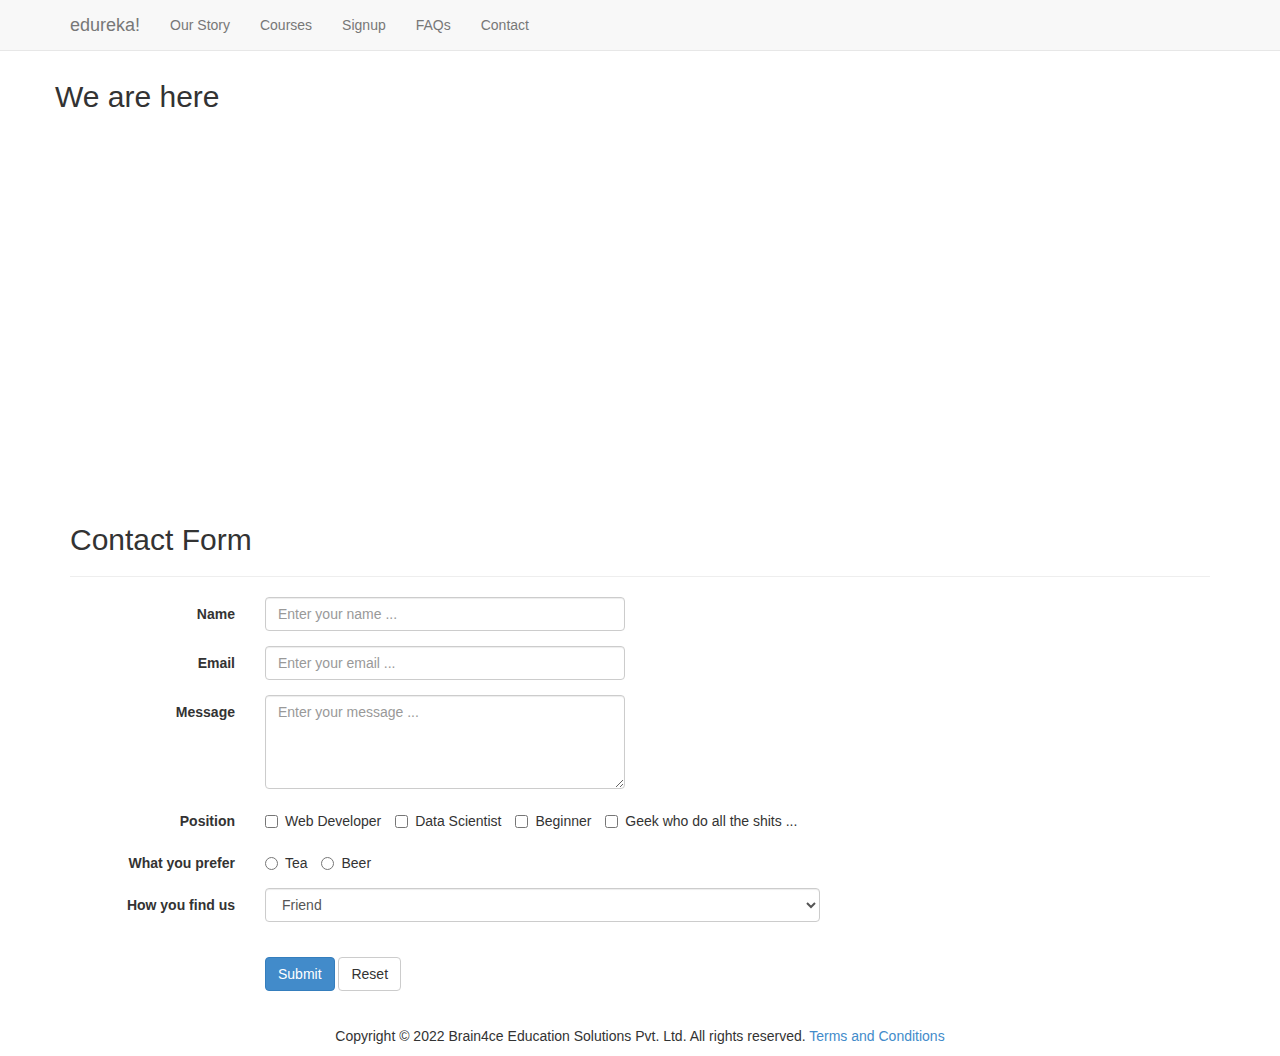
<file: edureka/contact.html>
<!DOCTYPE html>
<html>
    
<head>
     <link  type="text/css" rel="stylesheet"  href="css/bootstrap.min.css" /> 
     <script src="http://maps.google.com/maps/api/js?sensor=false"></script>
     <script>	
 
      function init_map() {
		var var_location = new google.maps.LatLng(28.4587374,77.0399587);
 
        var var_mapoptions = {
          center: var_location,
          zoom: 16
        };
 
		var var_marker = new google.maps.Marker({
			position: var_location,
			map: var_map,
			title:"Google "});
 
        var var_map = new google.maps.Map(document.getElementById("map-container"),
            var_mapoptions);
 
		var_marker.setMap(var_map);	
 
      } 
      google.maps.event.addDomListener(window, 'load', init_map); 
    </script>
    
     <style>
      #map-container { height: 300px }
    </style>

</head>
    
<body>     
    
    <!--  Top Fixed Navigation bar  -->    
    <div class="navbar navbar-default navbar-fixed-top">    
      <div class="container">        
          <div class="navbar-header">        
            <button type="button" class="navbar-toggle" data-toggle="collapse" data-target=".navbar-collapse">          
              <span class="icon-bar" ></span>
              <span class="icon-bar" ></span>
              <span class="icon-bar" ></span>          
           </button>          
           <a href="index.html" class="navbar-brand">edureka!</a>        
          </div>
          
          <div class="navbar-collapse collapse">
              <ul class="nav navbar-nav">
                <li><a href="story.html">Our Story</a></li>
                <li><a href="courses.html">Courses</a></li>
                <li><a href="signup.html">Signup</a></li>
                <li><a href="faqs.html">FAQs</a></li>          
              <li><a href="contact.html">Contact</a></li>
              </ul>
          </div>           
      </div>
    </div>
    <!--  Complete Top Fixed Navigation bar --> 
    
  
    <br/><br/><br/>  
    <div class="container">        
           <div class="row">
                  <h2>We are here</h2>  
          </div>
    </div>
    <br/>
    <!-------- Google Map Starts ----->    
    
     <div id="map-container" class="col-md-12"></div>
    
    <!--------Google Map Completed ---->

    <!------ Contact Form Starts ------>
    
    <br/><br/><br/>
    <div class="container">    
       <div class="row">
          <div class="col-md-12">
           
              <h2>Contact Form</h2><hr/>
              <form class="form-horizontal">
                 <div class="form-group">
                   <label for="name" class="col-sm-2 control-label">Name</label>
                     <div class="col-sm-4">
                     <input type="text" class="form-control" placeholder="Enter your name ..."/>
                     </div>
                 </div>  
                  
                  <div class="form-group">
                   <label for="email" class="col-sm-2 control-label">Email</label>
                     <div class="col-sm-4">
                     <input type="email" class="form-control" placeholder="Enter your email ..."/>
                     </div>
                 </div>   
                   
                  <div class="form-group">
                   <label for="message" class="col-sm-2 control-label">Message</label>
                     <div class="col-sm-4">
                     <textarea class="form-control" rows="4" placeholder="Enter your message ..."></textarea>
                     </div>
                 </div>
                  
                  <div class="form-group">
                     <label for="message" class="col-sm-2 control-label">Position</label>
                     <div class="col-sm-10">
                         
                         <label class="checkbox-inline">
                         <input type="checkbox" value="option1"/> Web Developer
                         </label>
                         
                         <label class="checkbox-inline">
                         <input type="checkbox" value="option2"/> Data Scientist
                         </label>
                         
                         <label class="checkbox-inline">
                         <input type="checkbox" value="option2"/> Beginner
                         </label>
                         
                         <label class="checkbox-inline">
                         <input type="checkbox" value="option1"/> Geek who do all the shits ...
                         </label>                     
                     </div>
                  </div> 
                  
                  
                  <div class="form-group">
                     <label for="message" class="col-sm-2 control-label">What you prefer</label>
                     <div class="col-sm-10">
                         
                         <label class="radio-inline">
                         <input type="radio" name="radio" value="option1"/> Tea
                         </label>
                         
                         <label class="radio-inline">
                         <input type="radio" name="radio" value="option2"/> Beer
                         </label>
                     </div>
                 </div> 
                  
                 <div class="form-group">
                   <label for="how-you-know" class="col-sm-2 control-label">How you find us</label>
                     <div class="col-sm-6">                        
                        <select class="form-control">
                        <option>Friend</option> 
                        <option>Facebook</option> 
                        <option>News</option> 
                        <option>Google Search Results</option> 
                        </select>
                     </div>
                 </div> 
                  
                 <br/>
                 <div class="form-group">                 
                     <div class="col-sm-offset-2 col-sm-6">                
                       <button type="submit" class="btn btn-primary">Submit</button> 
                       <button type="reset" class="btn btn-default">Reset</button> 
                     </div>
                 </div> 


                 
              </form>
              
          </div>
       </div>    
    </div>
    

    
    <br/>
    <!--  Footer Starts ---->
    <div class="container">
      <div class="row">
        <p align="center">Copyright &copy; 2022 Brain4ce Education Solutions Pvt. Ltd. All rights reserved. 
	     <a data-toggle="modal" href="#myModal">Terms and Conditions</a>
	    </p>
       </div>
    </div>
    
       
       <div class="modal fade" id="myModal" tabinex="-1" role="dialog" aria-hidden="true" >
           <div class="modal-dialog">
               <div class="modal-content">
                 
                   <div class="modal-header">
                     <h2>Terms and conditions</h2>
                   </div>
                   
                   <div class="modal-body">
                     <p>We are a team of tech enthusiats who are determined to make learning easy for everyone.
                         At edureka we believe in awesome work, to make sure we provide a great learning experience to our users.
                        <br/> <br/>
                        
                        Learning is meant to be an enjoyable activity and we put our best to turn it into that.
                        <br/>
                        If you think the same come  <a target="_blank" href="http://www.edureka.co/careers">join us</a>
                     </p>
                   </div>
                   
                   <div class="modal-footer">
                    <button type="button" class="btn btn-primary" data-dismiss="modal">Close</button>
                   </div>
                   
               </div>           
           </div>       
       </div>

    <!---- Modal Ends   --->
    
     <script src="js/jquery-1.11.3.js"></script> 
     <script src="js/bootstrap.js"></script>   
    
</body>
</html>
</file>
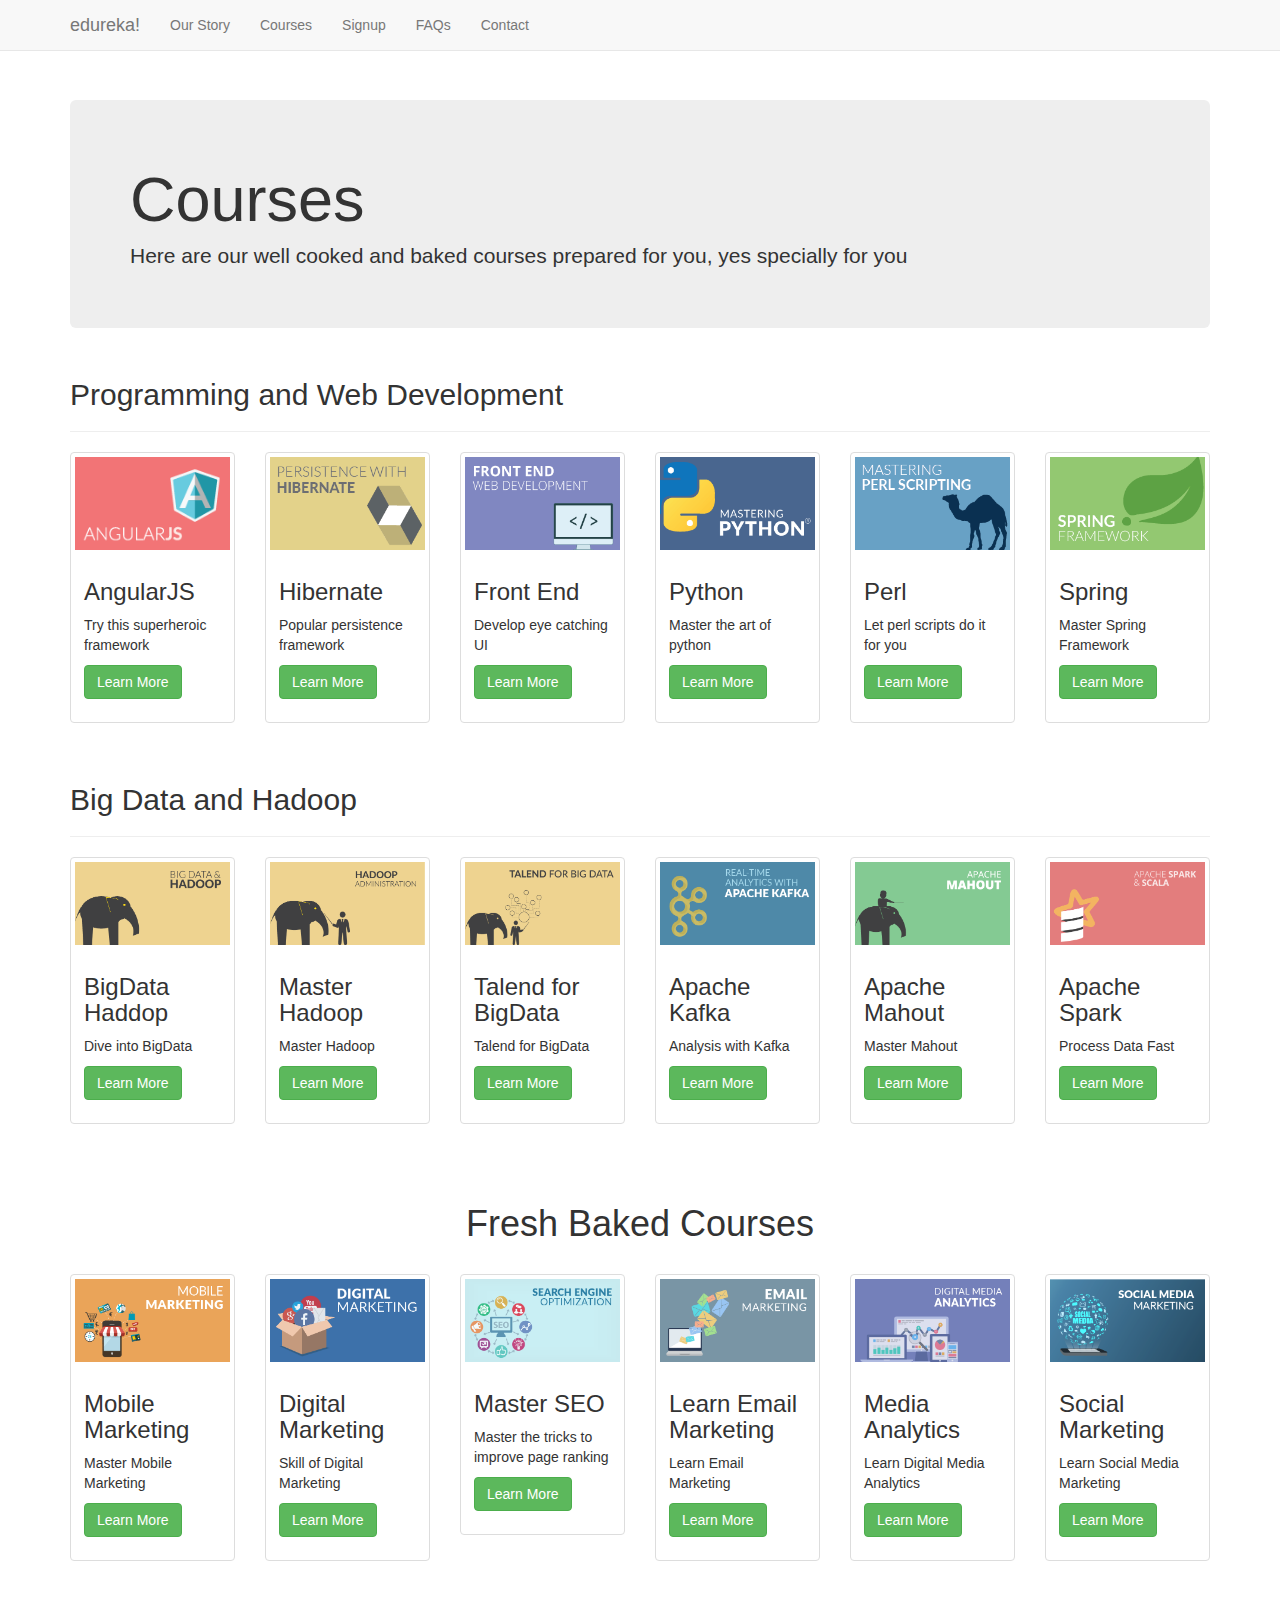
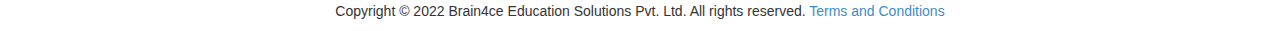
<file: edureka/courses.html>
<!DOCTYPE html>
<html>
    
<head>
     <link  type="text/css" rel="stylesheet"  href="css/bootstrap.min.css" /> 
</head>
    
<body>     
    
    <!--  Top Fixed Navigation bar  -->    
    <div class="navbar navbar-default navbar-fixed-top">    
      <div class="container">        
          <div class="navbar-header">        
            <button type="button" class="navbar-toggle" data-toggle="collapse" data-target=".navbar-collapse">          
              <span class="icon-bar" ></span>
              <span class="icon-bar" ></span>
              <span class="icon-bar" ></span>          
           </button>          
           <a href="index.html" class="navbar-brand">edureka!</a>        
          </div>
          
          <div class="navbar-collapse collapse">
              <ul class="nav navbar-nav">
                <li><a href="story.html">Our Story</a></li>
                <li><a href="courses.html">Courses</a></li>
                <li><a href="signup.html">Signup</a></li>
                <li><a href="faqs.html">FAQs</a></li>          
              <li><a href="contact.html">Contact</a></li>
              </ul>
          </div>           
      </div>
    </div>
    <!--  Complete Top Fixed Navigation bar --> 
    
    <!---- Jumbotron Starts ----->
    
    <br/><br/><br/><br/><br/>
    <div class="container">    
       <div class="row">        
          <div class="col-md-12">
              
              <div class="jumbotron">
              <h1>Courses</h1>                  
                  <p>Here are our well cooked and baked courses prepared for you, yes specially for you</p> 
              </div>
             
          </div>        
        </div>   
    </div>
    
   <!---- Jumbotron Ends ------>
    
   <!---- Custom Thumbnails Starts  ---->    
    <div class="container">
        <div class="row">        
           <div class="col-md-12">
               <h2>Programming and Web Development</h2><hr/>
           </div>        
        </div>   
        
        <div class="row">        
            <div class="col-md-2">
               <div class="thumbnail">
               <img src="images/angularjsM.png"/>
                   <div class="caption">
                   <h3>AngularJS</h3>
                       <p>Try this superheroic framework</p>
                       <p><a target="_blank" href="http://www.edureka.co/angular-js" class="btn btn-success">Learn More</a></p>
                   </div>
               </div>
            </div>            
            <div class="col-md-2">
               <div class="thumbnail">
               <img src="images/HIBERNATE.png"/>
                   <div class="caption">
                   <h3>Hibernate</h3>
                       <p>Popular persistence framework</p>
                       <p><a target="_blank" href="http://www.edureka.co/persistence-with-hibernate" class="btn btn-success">Learn More</a></p>
                   </div>
               </div>
            </div> 
            <div class="col-md-2">
               <div class="thumbnail">
               <img src="images/WEB-UI(1).png"/>
                   <div class="caption">
                   <h3>Front End</h3>
                       <p>Develop eye catching UI</p>
                       <p><a target="_blank" href="http://www.edureka.co/front-end-web-development" class="btn btn-success">Learn More</a></p>
                   </div>
               </div>
            </div> 
            <div class="col-md-2">
               <div class="thumbnail">
               <img src="images/Mastering-Python.png"/>
                   <div class="caption">
                   <h3>Python</h3>
                       <p>Master the art of python</p>
                       <p><a target="_blank" href="http://www.edureka.co/python" class="btn btn-success">Learn More</a></p>
                   </div>
               </div>
            </div> 
            <div class="col-md-2">
               <div class="thumbnail">
               <img src="images/PERL.png"/>
                   <div class="caption">
                   <h3>Perl</h3>
                       <p>Let perl scripts do it for you</p>
                       <p><a target="_blank" href="http://www.edureka.co/mastering-perl-scripting" class="btn btn-success">Learn More</a></p>
                   </div>
               </div>
            </div> 
            <div class="col-md-2">
               <div class="thumbnail">
               <img src="images/SPRING.png"/>
                   <div class="caption">
                   <h3>Spring</h3>
                       <p>Master Spring Framework</p>
                       <p><a target="_blank" href="http://www.edureka.co/spring-framework" class="btn btn-success">Learn More</a></p>
                   </div>
               </div>
            </div> 
        </div>   
        
    </div>
    
    <!----Custom Thumbnails Completed ------->
    
    <br/><br/>
    
     <!----Custom  Thumbnails 2 Started--->
    
    <div class="container">
        <div class="row">        
           <div class="col-md-12">
               <h2>Big Data and Hadoop</h2><hr/>
           </div>        
        </div>   
        
        <div class="row">        
             <div class="col-md-2">
               <div class="thumbnail">
               <img src="images/bdh.png"/>
                   <div class="caption">
                   <h3>BigData Haddop</h3>
                       <p>Dive into BigData</p>
                       <p><a target="_blank" href="http://www.edureka.co/big-data-and-hadoop" class="btn btn-success">Learn More</a></p>
                   </div>
               </div>
             </div>               
             <div class="col-md-2">
               <div class="thumbnail">
               <img src="images/Hadoop-Admin.png"/>
                   <div class="caption">
                   <h3>Master Hadoop</h3>
                       <p>Master Hadoop</p>
                       <p><a target="_blank" href="http://www.edureka.co/hadoop-admin" class="btn btn-success">Learn More</a></p>
                   </div>
               </div>
             </div>  
             <div class="col-md-2">
               <div class="thumbnail">
               <img src="images/talend.png"/>
                   <div class="caption">
                   <h3>Talend for BigData</h3>
                       <p>Talend for BigData</p>
                       <p><a target="_blank" href="http://www.edureka.co/talend-for-big-data" class="btn btn-success">Learn More</a></p>
                   </div>
               </div>
             </div>  
             <div class="col-md-2">
               <div class="thumbnail">
               <img src="images/kafka.png"/>
                   <div class="caption">
                   <h3>Apache Kafka</h3>
                       <p>Analysis with Kafka</p>
                       <p><a target="_blank" href="http://www.edureka.co/apache-kafka" class="btn btn-success">Learn More</a></p>
                   </div>
               </div>
             </div>  
             <div class="col-md-2">
               <div class="thumbnail">
               <img src="images/mahout.png"/>
                   <div class="caption">
                   <h3>Apache Mahout</h3>
                       <p>Master Mahout</p>
                       <p><a target="_blank" href="http://www.edureka.co/mahout" class="btn btn-success">Learn More</a></p>
                   </div>
               </div>
             </div> 
             <div class="col-md-2">
               <div class="thumbnail">
               <img src="images/spark.png"/>
                   <div class="caption">
                   <h3>Apache Spark</h3>
                       <p>Process Data Fast</p>
                       <p><a target="_blank" href="http://www.edureka.co/apache-spark-scala-training" class="btn btn-success">Learn More</a></p>
                   </div>
               </div>
             </div>  
        </div>  
    </div>
    
    <!-- Custom Thumbnails 2 Completed -------->
    <br/><br/><br/>
    
      <!----Custom  Thumbnails 3 Started--->
     <h1 align="center">Fresh Baked Courses</h1><br/>
     <div class="container">
        <div class="row">        
           <div class="col-md-2">
               <div class="thumbnail">
               <img src="images/mobilemarketing.png"/>
                   <div class="caption">
                   <h3>Mobile Marketing</h3>
                       <p>Master Mobile Marketing</p>
                       <p><a target="_blank" href="http://www.edureka.co/mobile-marketing" class="btn btn-success">Learn More</a></p>
                   </div>
               </div>
           </div>            
           <div class="col-md-2">
               <div class="thumbnail">
               <img src="images/digitalmarketing.png"/>
                   <div class="caption">
                   <h3>Digital Marketing</h3>
                       <p>Skill of Digital Marketing</p>
                       <p><a target="_blank" href="http://www.edureka.co/digital-marketing" class="btn btn-success">Learn More</a></p>
                   </div>
               </div>
           </div>   
           <div class="col-md-2">
               <div class="thumbnail">
               <img src="images/searchengineoptimization.png"/>
                   <div class="caption">
                   <h3>Master SEO</h3> <!--attachment-full wp-post-image-->
                       <p>Master the tricks to improve page ranking</p>
                       <p><a target="_blank" href="http://www.edureka.co/search-engine-optimization" class="btn btn-success">Learn More</a></p>
                   </div>
               </div>
           </div>  
           <div class="col-md-2">
               <div class="thumbnail">
               <img src="images/emailmarketing.png"/>
                   <div class="caption">
                   <h3>Learn Email Marketing</h3>
                       <p>Learn Email Marketing</p>
                       <p><a target="_blank" href="http://www.edureka.co/email-marketing" class="btn btn-success">Learn More</a></p>
                   </div>
               </div>
           </div> 
           <div class="col-md-2">
               <div class="thumbnail">
               <img src="images/digitalmediaanalytics.png"/>
                   <div class="caption">
                   <h3>Media Analytics</h3>
                       <p>Learn Digital Media Analytics</p>
                       <p><a target="_blank" href="http://www.edureka.co/digital-media-analytics" class="btn btn-success">Learn More</a></p>
                   </div>
               </div>
           </div> 
           <div class="col-md-2">
               <div class="thumbnail">
               <img src="images/socialmediamarketing.png"/>
                   <div class="caption">
                   <h3>Social Marketing</h3>
                       <p>Learn Social Media Marketing</p>
                       <p><a target="_blank" href="http://www.edureka.co/social-media-marketing" class="btn btn-success">Learn More</a></p>
                   </div>
               </div>
           </div>  
        </div>  
     </div>
    <!----Custom  Thumbnails 3 Completed -------->
    

    
    <br/><br/>
    <!--  Footer Starts ---->
    <div class="container">
      <div class="row">
        <p align="center">Copyright &copy; 2022 Brain4ce Education Solutions Pvt. Ltd. All rights reserved. 
	     <a data-toggle="modal" href="#myModal">Terms and Conditions</a>
	    </p>
       </div>
    </div>
    
    <!-- Footer Ends  ----->

    
    <!--  Modal Starts -->
       
       <div class="modal fade" id="myModal" tabinex="-1" role="dialog" aria-hidden="true" >
           <div class="modal-dialog">
               <div class="modal-content">
                 
                   <div class="modal-header">
                     <h2>Terms and conditions</h2>
                   </div>
                   
                   <div class="modal-body">
                     <p>We are a team of tech enthusiats who are determined to make learning easy for everyone.
                         At edureka we believe in awesome work, to make sure we provide a great learning experience to our users.
                        <br/> <br/>
                        
                        Learning is meant to be an enjoyable activity and we put our best to turn it into that.
                        <br/>
                        If you think the same come  <a target="_blank" href="http://www.edureka.co/careers">join us</a>
                     </p>
                   </div>
                   
                   <div class="modal-footer">
                    <button type="button" class="btn btn-primary" data-dismiss="modal">Close</button>
                   </div>
                   
               </div>           
           </div>       
       </div>

    <!---- Modal Ends   --->
    
     <script src="js/jquery-1.11.3.js"></script> 
     <script src="js/bootstrap.js"></script>   
    
</body>
</html>
</file>
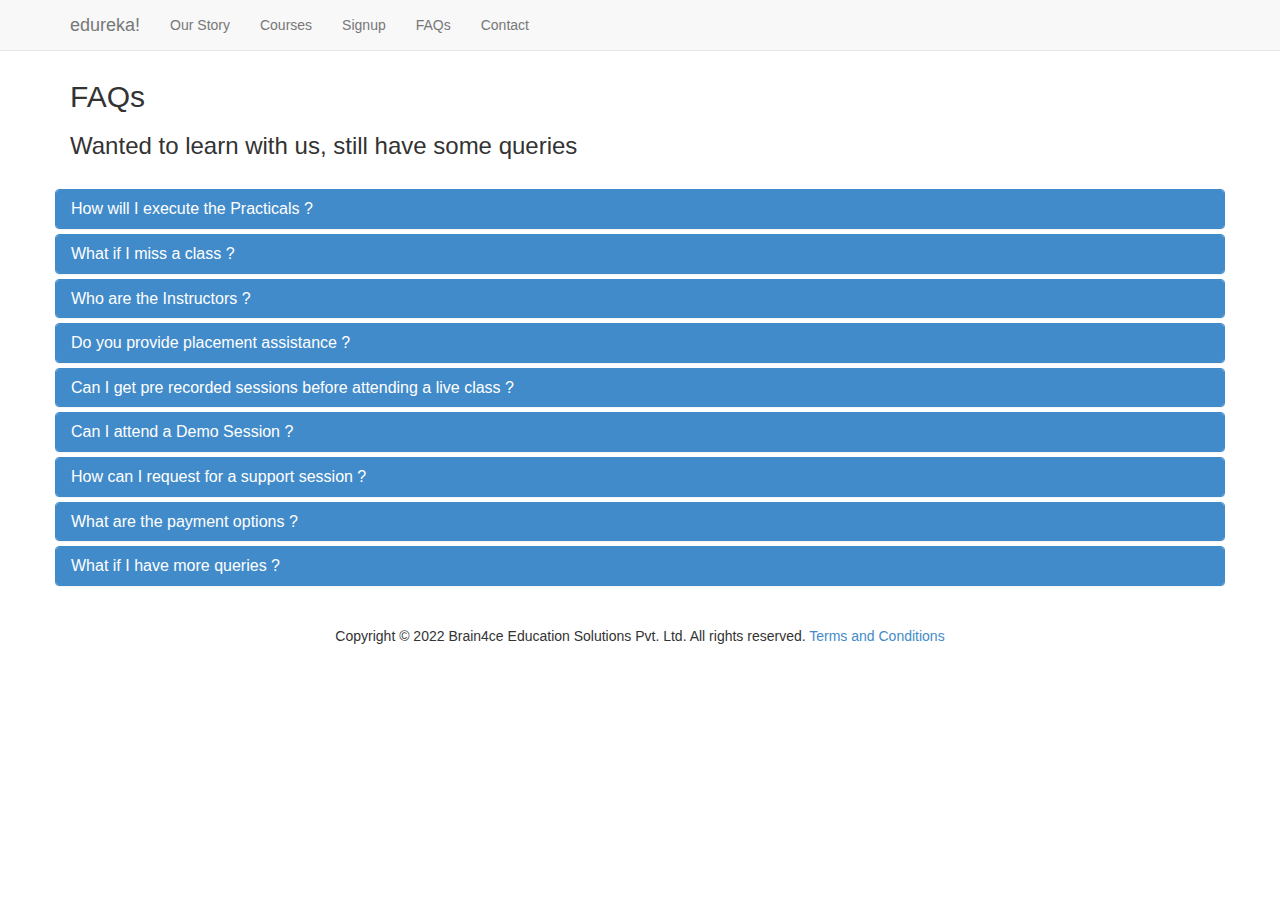
<file: edureka/faqs.html>
<!DOCTYPE html>
<html>
    
<head>
     <link  type="text/css" rel="stylesheet"  href="css/bootstrap.min.css" />       
</head>
    
<body>     
    
    <!--  Top Fixed Navigation bar  -->    
    <div class="navbar navbar-default navbar-fixed-top">    
      <div class="container">        
          <div class="navbar-header">        
            <button type="button" class="navbar-toggle" data-toggle="collapse" data-target=".navbar-collapse">          
              <span class="icon-bar" ></span>
              <span class="icon-bar" ></span>
              <span class="icon-bar" ></span>          
           </button>          
           <a href="index.html" class="navbar-brand">edureka!</a>        
          </div>
          
          <div class="navbar-collapse collapse">
              <ul class="nav navbar-nav">
                <li><a href="story.html">Our Story</a></li>
                <li><a href="courses.html">Courses</a></li>
                <li><a href="signup.html">Signup</a></li>
                <li><a href="faqs.html">FAQs</a></li>          
              <li><a href="contact.html">Contact</a></li>
              </ul>
          </div>           
      </div>
    </div>
    <!--  Complete Top Fixed Navigation bar --> 
    
    <br><br><br>
    <div class="container">        
           <div class="row">
                <div class="col-md-12">
                    <h2>FAQs</h2></hr>
                  <h3>Wanted to learn with us, still have some queries</h3>                  
                </div>
          </div>
    </div>
    <br/>    
    
    <!--  Accordion Starts  -->    
    <div class="container">
    <div class="row">  
    <div class="col md-12">	   
		
		<div class="panel-group"  id="accordion">
            
		  <div class="panel panel-primary">		  
		      <div class="panel-heading">			
			    <h4 class="panel-title">
			     <a href="#section1" data-toggle="collapse" data-parent="accordion">
			     How will I execute the Practicals ?
                 </a>			  
		        </h4>			  
		      </div>			
			  <div class="panel-collapse collapse " id="section1">
			    <div class="panel-body">
			     We will help you to setup Edureka's Virtual Machine in your System with local access. The detailed installation guides                    are provided in the LMS for setting up the environment.
			    </div>
			 </div> 			 
		  </div>
            
          <div class="panel panel-primary">		  
		    <div class="panel-heading">			
			  <h4 class="panel-title">
			    <a href="#section2" data-toggle="collapse" data-parent="accordion">
			    What if I miss a class ?
                </a>			  
		      </h4>			  
		    </div>			
			<div class="panel-collapse collapse" id="section2">
			  <div class="panel-body">
			  You will never lose any lecture. You can choose either of the two options:
              1. View the recorded session of the class available in your LMS.
              2. You can attend the missed session, in any other live batch.Please note, access to the course material will be available                  for lifetime once you have enrolled into the course.
			  </div>
			</div>			 
		 </div>	
		 
		  <div class="panel panel-primary">		  
		    <div class="panel-heading">			
			  <h4 class="panel-title">
			    <a href="#section3" data-toggle="collapse" data-parent="accordion">
			       Who are the Instructors ?
                </a>			  
		      </h4>			  
		    </div>			
			<div class="panel-collapse collapse " id="section3">
			  <div class="panel-body">
			 All our instructors are working professionals from the Industry and have at least 10-12 yrs of relevant experience in                    various domains. They are subject matter experts and are trained by Edureka for providing online training so that                        participants get a great learning experience.
			  </div>
			</div>			 
		 </div>	
            
          <div class="panel panel-primary">		  
		    <div class="panel-heading">			
			  <h4 class="panel-title">
			    <a href="#section4" data-toggle="collapse" data-parent="accordion">
			       Do you provide placement assistance ?
                </a>			  
		      </h4>			  
		    </div>			
			<div class="panel-collapse collapse " id="section4">
			  <div class="panel-body">
			 Edureka is the largest online education company and lots of recruitment firms contacts us for our students profiles from                  time to time. Since there is a big demand for this skill, we help our certified students get connected to prospective                    employers. We also help our customers prepare their resumes, work on real life projects and provide assistance for interview              preparation. Having said that, please understand that we don't guarantee any placements however if you go through the course              diligently and complete the project you will have a very good hands on experience to work on a Live project.
			  </div>
			</div>			 
		 </div>            
            
          <div class="panel panel-primary">		  
		    <div class="panel-heading">			
			  <h4 class="panel-title">
			    <a href="#section5" data-toggle="collapse" data-parent="accordion">
			       Can I get pre recorded sessions before attending a live class ?
                </a>			  
		      </h4>			  
		    </div>			
			<div class="panel-collapse collapse " id="section5">
			  <div class="panel-body">
			 Yes, this can be done. Moreover, this ensures that when you will start with your batch, the concepts explained during the                classes will not be totally new to you.
			  </div>
			</div>			 
		 </div>            
        
          <div class="panel panel-primary">		  
		    <div class="panel-heading">			
			  <h4 class="panel-title">
			    <a href="#section6" data-toggle="collapse" data-parent="accordion">
			       Can I attend a Demo Session ?
                </a>			  
		      </h4>			  
		    </div>			
			<div class="panel-collapse collapse " id="section6">
			  <div class="panel-body">
			You can go through the sample class recording and it would give you a clear insight about how the classes are conducted,                 quality of instructors and interactiveness in a class.
			  </div>
			</div>			 
		 </div>	
            
          <div class="panel panel-primary">		  
		    <div class="panel-heading">			
			  <h4 class="panel-title">
			    <a href="#section7" data-toggle="collapse" data-parent="accordion">
			       How can I request for a support session ?
                </a>			  
		      </h4>			  
		    </div>			
			<div class="panel-collapse collapse " id="section7">
			  <div class="panel-body">
			Requesting for a support session is a very simple process. As soon as you join the course, the contact number and email-id of             the support team will be available in your LMS. Just a phone call or email will solve the purpose.
			  </div>
			</div>			 
		 </div>
            
          <div class="panel panel-primary">		  
		    <div class="panel-heading">			
			  <h4 class="panel-title">
			    <a href="#section8" data-toggle="collapse" data-parent="accordion">
			      What are the payment options ?
                </a>			  
		      </h4>			  
		    </div>			
			<div class="panel-collapse collapse " id="section8">
			  <div class="panel-body">
			You can pay by Credit Card, Debit Card or NetBanking from all the leading banks. We use a CCAvenue Payment Gateway. For USD               payment, you can pay by Paypal. We also have EMI options available.
			  </div>
			</div>			 
		 </div>
            
          <div class="panel panel-primary">		  
		    <div class="panel-heading">			
			  <h4 class="panel-title">
			    <a href="#section9" data-toggle="collapse" data-parent="accordion">
			      What if I have more queries ?
                </a>			  
		      </h4>			  
		    </div>			
			<div class="panel-collapse collapse " id="section9">
			  <div class="panel-body">
			  You can give us a CALL at +91 88808 62004/1800 275 9730 (US Tollfree Number) OR email at sales@edureka.co
			  </div>
			</div>			 
		 </div>	
            
        </div>
   </div>
   </div>
   </div>

    <!--- Accordion Completed---------->
    
   
    <br/><br/>
    <!--  Footer Starts ---->
    <div class="container">
      <div class="row">
        <p align="center">Copyright &copy; 2022 Brain4ce Education Solutions Pvt. Ltd. All rights reserved. 
	     <a data-toggle="modal" href="#myModal">Terms and Conditions</a>
	    </p>
       </div>
    </div>
    
    <!-- Footer Ends  ----->

    
    <!--  Modal Starts -->
       
       <div class="modal fade" id="myModal" tabinex="-1" role="dialog" aria-hidden="true" >
           <div class="modal-dialog">
               <div class="modal-content">
                 
                   <div class="modal-header">
                     <h2>Terms and conditions</h2>
                   </div>
                   
                   <div class="modal-body">
                     <p>We are a team of tech enthusiats who are determined to make learning easy for everyone.
                         At edureka we believe in awesome work, to make sure we provide a great learning experience to our users.
                        <br/> <br/>
                        
                        Learning is meant to be an enjoyable activity and we put our best to turn it into that.
                        <br/>
                        If you think the same come  <a target="_blank" href="http://www.edureka.co/careers">join us</a>
                     </p>
                   </div>
                   
                   <div class="modal-footer">
                    <button type="button" class="btn btn-primary" data-dismiss="modal">Close</button>
                   </div>
                   
               </div>           
           </div>       
       </div>

    <!---- Modal Ends   --->
    
     <script src="js/jquery-1.11.3.js"></script> 
     <script src="js/bootstrap.js"></script>   
    
</body>
</html>
</file>
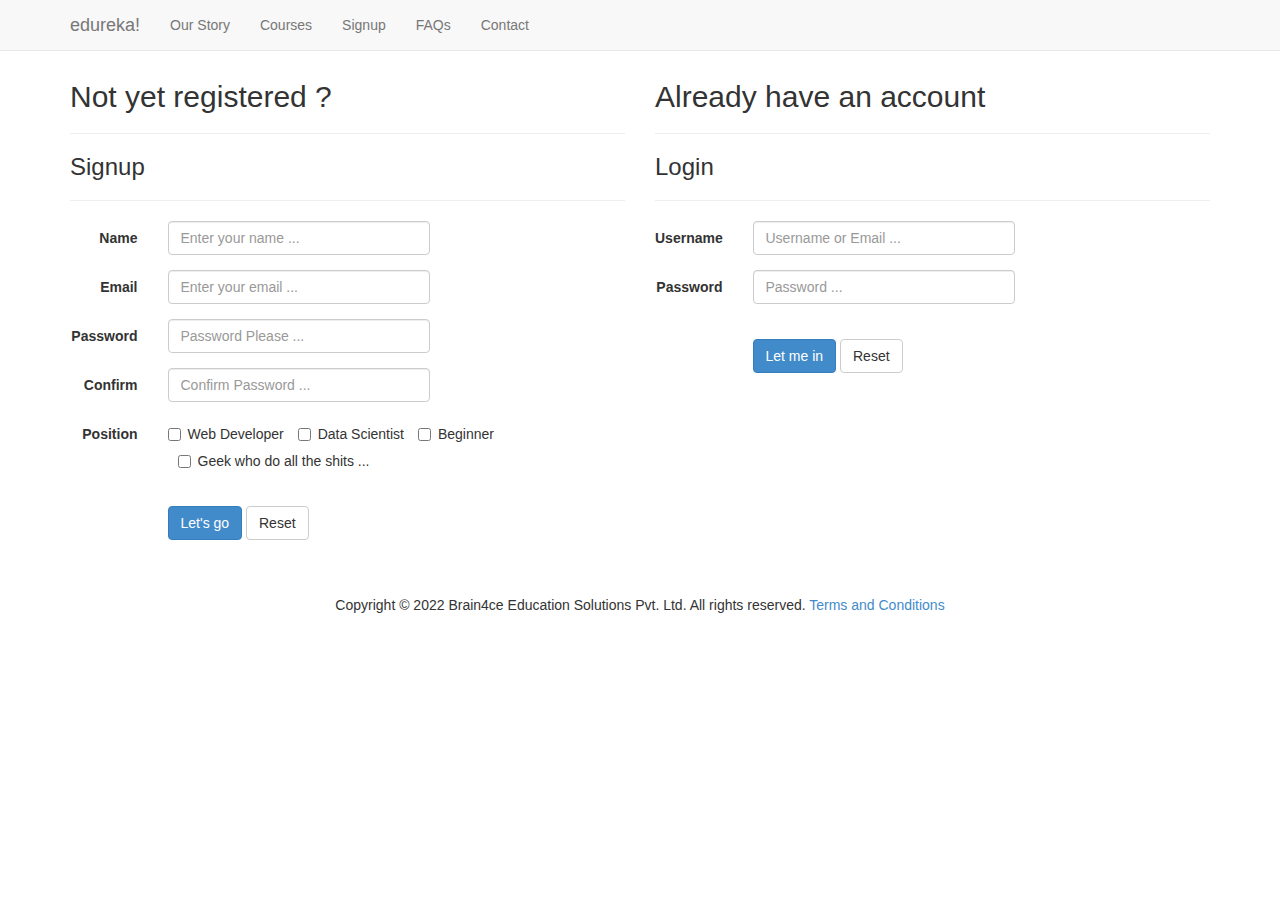
<file: edureka/signup.html>
<!DOCTYPE html>
<html>
    
<head>
     <link  type="text/css" rel="stylesheet"  href="css/bootstrap.min.css" /> 
</head>
    
<body>     
    
    <!--  Top Fixed Navigation bar  -->    
    <div class="navbar navbar-default navbar-fixed-top">    
      <div class="container">        
          <div class="navbar-header">        
            <button type="button" class="navbar-toggle" data-toggle="collapse" data-target=".navbar-collapse">          
              <span class="icon-bar" ></span>
              <span class="icon-bar" ></span>
              <span class="icon-bar" ></span>          
           </button>          
           <a href="index.html" class="navbar-brand">edureka!</a>        
          </div>
          
          <div class="navbar-collapse collapse">
              <ul class="nav navbar-nav">
                <li><a href="story.html">Our Story</a></li>
                <li><a href="courses.html">Courses</a></li>
                <li><a href="signup.html">Signup</a></li>
                <li><a href="faqs.html">FAQs</a></li>          
              <li><a href="contact.html">Contact</a></li>
              </ul>
          </div>           
      </div>
    </div>
    <!--  Complete Top Fixed Navigation bar --> 
    
    <br/><br/><br/>    
    <!-- Signup Form Statrted   -->    
    <div class="container">    
       <div class="row">
          <div class="col-md-6">
              <h2>Not yet registered ?</h2><hr/>
              <h3>Signup</h3><hr/>
              
              <form class="form-horizontal">
                 <div class="form-group">
                   <label for="name" class="col-sm-2 control-label">Name</label>
                     <div class="col-sm-6">
                     <input type="text" class="form-control" placeholder="Enter your name ..."/>
                     </div>
                 </div> 
                  
                <div class="form-group">
                   <label for="email" class="col-sm-2 control-label">Email</label>
                     <div class="col-sm-6">
                     <input type="email" class="form-control" placeholder="Enter your email ..."/>
                     </div>
                 </div>  
                  
                  <div class="form-group">
                    <label for="password" class="col-sm-2 control-label">Password</label>
                     <div class="col-sm-6">
                     <input type="password" class="form-control" placeholder="Password Please ..."/>
                     </div>
                 </div>  
                  
                  <div class="form-group">
                    <label for="confirm" class="col-sm-2 control-label">Confirm</label>
                     <div class="col-sm-6">
                     <input type="password" class="form-control" placeholder="Confirm Password ..."/>
                     </div>
                 </div> 
                  
                  <div class="form-group">
                   <label for="message" class="col-sm-2 control-label">Position</label>
                     <div class="col-sm-10">
                         
                         <label class="checkbox-inline">
                         <input type="checkbox" value="option1"/> Web Developer
                         </label>
                         
                         <label class="checkbox-inline">
                         <input type="checkbox" value="option2"/> Data Scientist
                         </label>
                         
                         <label class="checkbox-inline">
                         <input type="checkbox" value="option2"/> Beginner
                         </label>
                         
                         <label class="checkbox-inline">
                         <input type="checkbox" value="option1"/> Geek who do all the shits ...
                         </label>
                     
                     </div>
                 </div>  
                  <br/>
                  <div class="form-group">                 
                     <div class="col-sm-offset-2 col-sm-6">                
                       <button type="submit" class="btn btn-primary">Let's go</button> 
                       <button type="reset" class="btn btn-default">Reset</button> 
                     </div>
                  </div> 

  
              </form>
           </div>
           
         <!--   Login Form    ------>  
         <div class="col-md-6">
              <h2>Already have an account</h2><hr/>
              <h3>Login</h3><hr/>
              <form class="form-horizontal">
                 <div class="form-group">
                   <label for="username" class="col-sm-2 control-label">Username</label>
                     <div class="col-sm-6">
                     <input type="text" class="form-control" placeholder="Username or Email ..."/>
                     </div>
                 </div>   
                  
                  <div class="form-group">
                   <label for="password" class="col-sm-2 control-label">Password</label>
                     <div class="col-sm-6">
                     <input type="password" class="form-control" placeholder="Password ..."/>
                     </div>
                 </div>   
               
                  <br/>
                  <div class="form-group">                 
                     <div class="col-sm-offset-2 col-sm-6">                
                       <button type="submit" class="btn btn-primary">Let me in</button> 
                       <button type="reset" class="btn btn-default">Reset</button> 
                     </div>
                 </div> 
              </form>
              
          </div>
          <!----- Login Form complete ----------->

           
        </div>
    </div>
    <!-- Signup Form Completed   --> 
    
     
    
    <br/><br/>
    <!--  Footer Starts ---->
    <div class="container">
      <div class="row">
        <p align="center">Copyright &copy; 2022 Brain4ce Education Solutions Pvt. Ltd. All rights reserved. 
	     <a data-toggle="modal" href="#myModal">Terms and Conditions</a>
	    </p>
       </div>
    </div>    
    <!-- Footer Ends  ----->

    
    <!--  Modal Starts -->
       
       <div class="modal fade" id="myModal" tabinex="-1" role="dialog" aria-hidden="true" >
           <div class="modal-dialog">
               <div class="modal-content">
                 
                   <div class="modal-header">
                     <h2>Terms and conditions</h2>
                   </div>
                   
                   <div class="modal-body">
                     <p>We are a team of tech enthusiats who are determined to make learning easy for everyone.
                         At edureka we believe in awesome work, to make sure we provide a great learning experience to our users.
                        <br/> <br/>
                        
                        Learning is meant to be an enjoyable activity and we put our best to turn it into that.
                        <br/>
                        If you think the same come  <a target="_blank" href="http://www.edureka.co/careers">join us</a>
                     </p>
                   </div>
                   
                   <div class="modal-footer">
                    <button type="button" class="btn btn-primary" data-dismiss="modal">Close</button>
                   </div>
                   
               </div>           
           </div>       
       </div>

    <!---- Modal Ends   --->
    
     <script src="js/jquery-1.11.3.js"></script> 
     <script src="js/bootstrap.js"></script>   
    
</body>
</html>
</file>
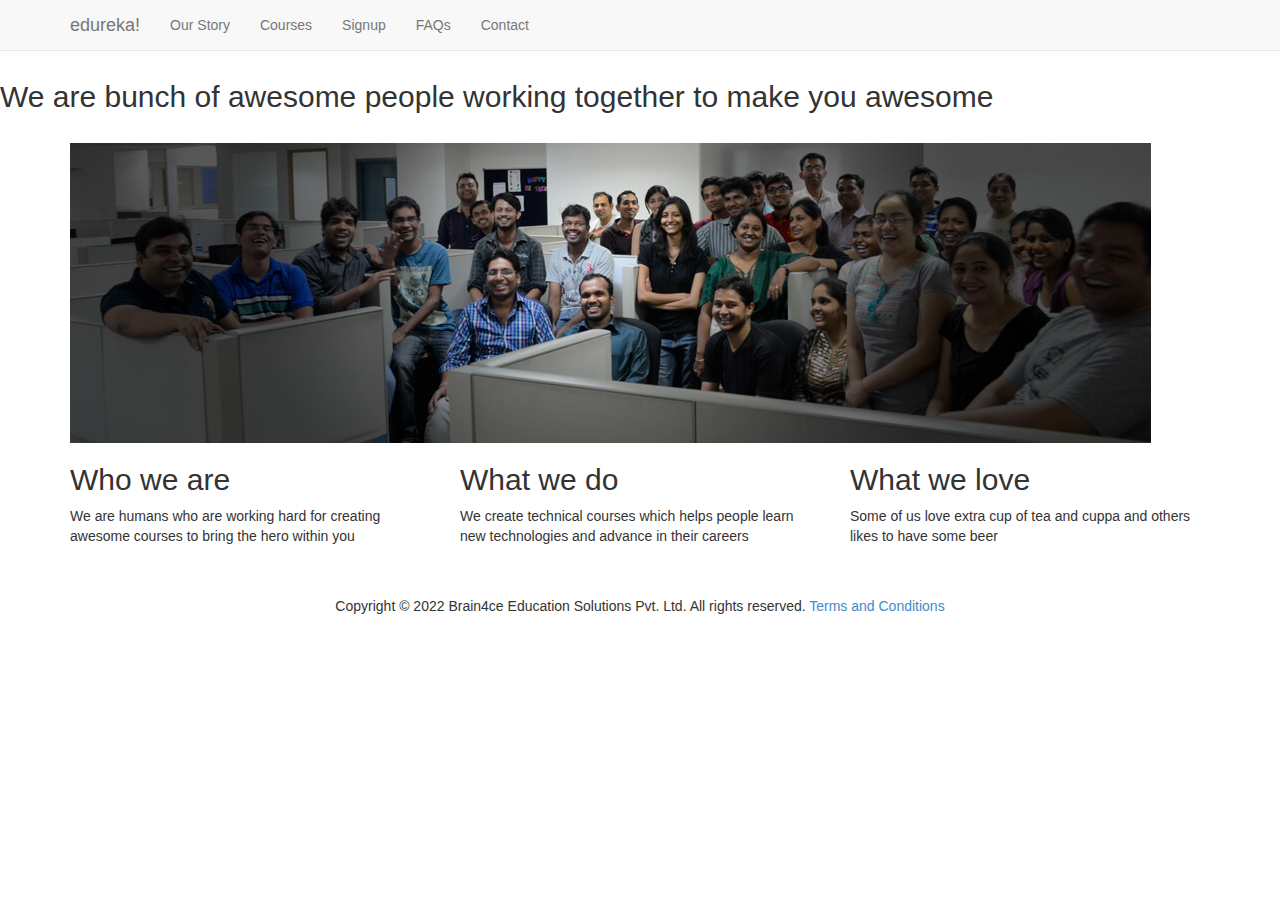
<file: edureka/story.html>
<!DOCTYPE html>
<html>
    
<head>
     <link  type="text/css" rel="stylesheet"  href="css/bootstrap.min.css" />       
</head>
    
<body>     
    
    <!--  Top Fixed Navigation bar  -->    
    <div class="navbar navbar-default navbar-fixed-top">    
      <div class="container">        
          <div class="navbar-header">        
            <button type="button" class="navbar-toggle" data-toggle="collapse" data-target=".navbar-collapse">          
              <span class="icon-bar" ></span>
              <span class="icon-bar" ></span>
              <span class="icon-bar" ></span>          
           </button>          
           <a href="index.html" class="navbar-brand">edureka!</a>        
          </div>
          
          <div class="navbar-collapse collapse">
              <ul class="nav navbar-nav">
                <li><a href="story.html">Our Story</a></li>
                <li><a href="courses.html">Courses</a></li>
                <li><a href="signup.html">Signup</a></li>
                <li><a href="faqs.html">FAQs</a></li>          
              <li><a href="contact.html">Contact</a></li>
              </ul>
          </div>           
      </div>
    </div>
    <!--  Complete Top Fixed Navigation bar --> 
    
    <br/><br/><br/>
    <h2 text-align="center">We are bunch of awesome people working together to make you awesome</h2>  
    
    <br/>
    
    <div class="container">
        <div class="row">
            <div class="col-md-12">
            <img src="images/main.jpg" class="img-responsive" alt="edureka!"/>
            </div>
        </div>    
    </div>

     <!-- Text Grid Starts   ---------------->
    
     <div class="container">
        
           <div class="row">
                <div class="col-md-4">
                  <h2>Who we are</h2>
                    <p>We are humans who are working hard for creating awesome courses to bring the hero within you </p>
                </div>
               
               <div class="col-md-4">
                  <h2>What we do</h2>
                    <p>We create technical courses which helps people learn new technologies and advance in their careers </p>
                </div>
               
               <div class="col-md-4">
                  <h2>What we love</h2>
                    <p>Some of us love extra cup of tea and cuppa and others likes to have some beer </p>
                </div>
            
           </div>
          
      </div>
    
    <!--  Text Grid Completed ------------->

    
  
    <br/><br/>
    <!--  Footer Starts ---->
    <div class="container">
      <div class="row">
        <p align="center">Copyright &copy; 2022 Brain4ce Education Solutions Pvt. Ltd. All rights reserved. 
	     <a data-toggle="modal" href="#myModal">Terms and Conditions</a>
	    </p>
       </div>
    </div>
    
    <!-- Footer Ends  ----->

    
    <!--  Modal Starts -->
       
       <div class="modal fade" id="myModal" tabinex="-1" role="dialog" aria-hidden="true" >
           <div class="modal-dialog">
               <div class="modal-content">
                 
                   <div class="modal-header">
                     <h2>Terms and conditions</h2>
                   </div>
                   
                   <div class="modal-body">
                     <p>We are a team of tech enthusiats who are determined to make learning easy for everyone.
                         At edureka we believe in awesome work, to make sure we provide a great learning experience to our users.
                        <br/> <br/>
                        
                        Learning is meant to be an enjoyable activity and we put our best to turn it into that.
                        <br/>
                        If you think the same come  <a target="_blank" href="http://www.edureka.co/careers">join us</a>
                     </p>
                   </div>
                   
                   <div class="modal-footer">
                    <button type="button" class="btn btn-primary" data-dismiss="modal">Close</button>
                   </div>
                   
               </div>           
           </div>       
       </div>

    <!---- Modal Ends   --->
    
     <script src="js/jquery-1.11.3.js"></script> 
     <script src="js/bootstrap.js"></script>   
    
</body>
</html>
</file>
